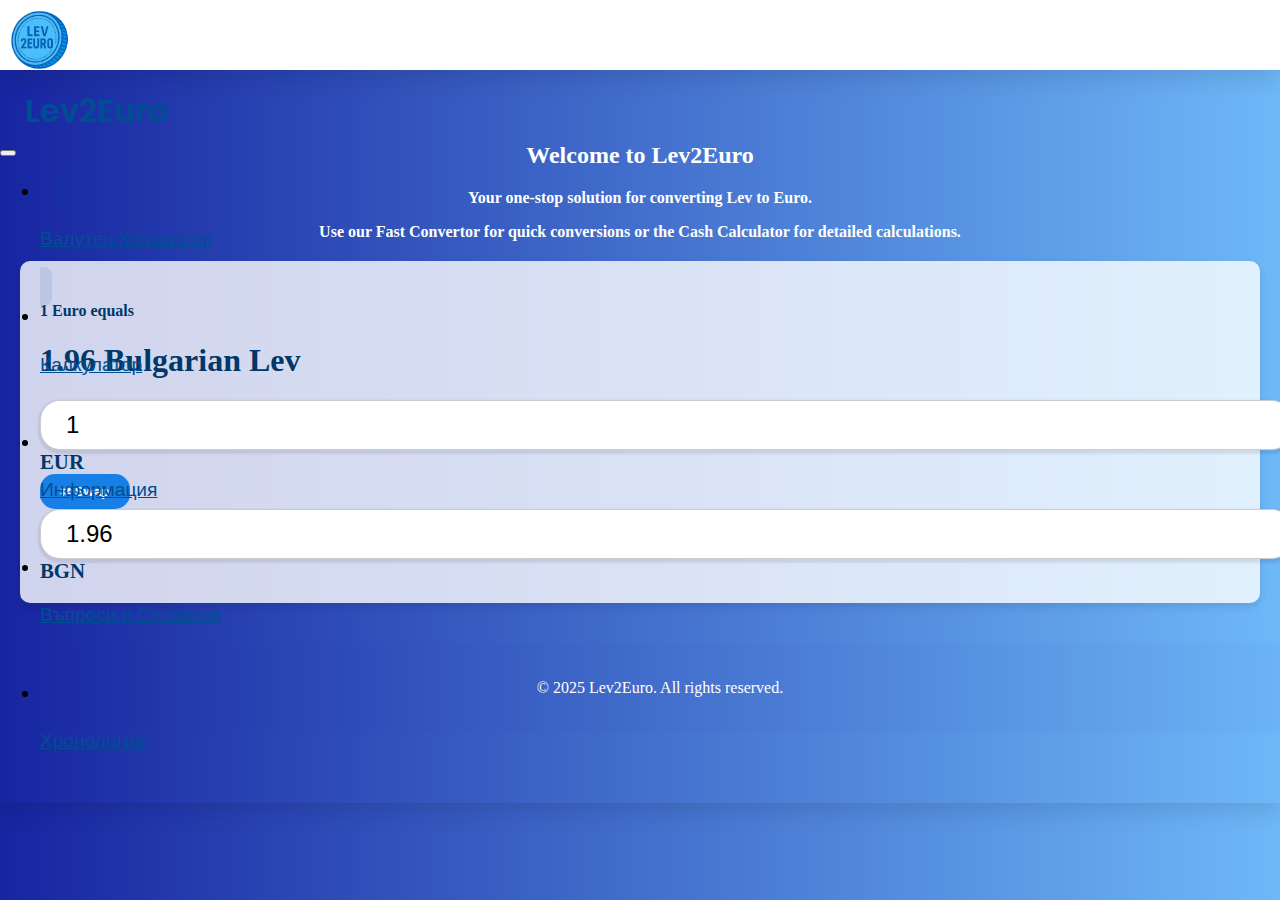
<file: index.html>
<!DOCTYPE html>
<html>
    <head>
        <meta charset="UTF-8" />
        <meta name="viewport" content="width=device-width, initial-scale=1.0" />
        <title>Lev2Euro</title>

        <!-- Link to Bootstrap CSS -->
        <link
            href="https://cdn.jsdelivr.net/npm/bootstrap@5.0.2/dist/css/bootstrap.min.css"
            rel="stylesheet"
            integrity="sha384-EVSTQN3/azprG1Anm3QDgpJLIm9Nao0Yz1ztcQTwFspd3yD65VohhpuuCOmLASjC"
            crossorigin="anonymous">

        <!-- Link to Google Fonts -->
        <link
            href="https://fonts.googleapis.com/css2?family=Poppins:wght@400;600&display=swap"
            rel="stylesheet">

        <!-- Link to custom CSS -->
        <link rel="stylesheet" href="./css/index.css">
    </head>

    <body>
        <header>
            <nav class="navbar navbar-expand-lg navbar-light bg-light">
                <div class="container-fluid">
                    <img src="./img/logo.png" alt="Logo"
                        class="navbar-brand-logo">
                    <h1 class="navbar-brand">Lev2Euro</h1>
                    <button class="navbar-toggler" type="button"
                        data-bs-toggle="collapse" data-bs-target="#navbarNav"
                        aria-controls="navbarNav" aria-expanded="false"
                        aria-label="Toggle navigation">
                        <span class="navbar-toggler-icon"></span>
                    </button>
                    <div class="collapse navbar-collapse" id="navbarNav">
                        <ul class="navbar-nav">
                            <li class="nav-item">
                                <a class="nav-link active"
                                    href="./fastConv/fastConv.html"
                                    target="contentFrame"><p>Валутен
                                        Конвертор</p></a>
                            </li>
                            <li class="nav-item">
                                <a class="nav-link"
                                    href="./cashCalc/cashCalc.html"
                                    target="contentFrame"><p>Калкулатор</p></a>
                            </li>
                            <li class="nav-item">
                                <a class="nav-link" href="./info/info.html"
                                    target="contentFrame"><p>Информация</p></a>
                            </li>
                            <li class="nav-item">
                                <a class="nav-link" href="./Q&A/Q&A.html"
                                    target="contentFrame"><p>Въпроси и Отговори</p></a>
                            </li>
                            <li class="nav-item">
                                <a class="nav-link"
                                    href="./timeline/timeline.html"
                                    target="contentFrame"><p>Хронология</p></a>
                            </li>
                        </ul>
                    </div>
                </div>
            </nav>
        </header>

        <main>
            <iframe id="contentFrame" name="contentFrame"
                src="./fastConv/fastConv.html"></iframe>
        </main>

        <!-- Link to custom JS -->
        <script src="./js/index.js"></script>

        <!-- Link to Bootstrap JS -->
        <script
            src="https://cdn.jsdelivr.net/npm/bootstrap@5.0.2/dist/js/bootstrap.bundle.min.js"
            integrity="sha384-MrcW6ZMFYlzcLA8Nl+NtUVF0sA7MsXsP1UyJoMp4YLEuNSfAP+JcXn/tWtIaxVXM"
            crossorigin="anonymous"></script>

        <script async
            src="https://www.googletagmanager.com/gtag/js?id=G-5EETVGYWLS">
        </script>
        <script>
            window.dataLayer = window.dataLayer || [];
            function gtag() { dataLayer.push(arguments); }
            gtag('js', new Date());
            gtag('config', 'G-5EETVGYWLS');
        </script>
    </body>
</html>
</file>
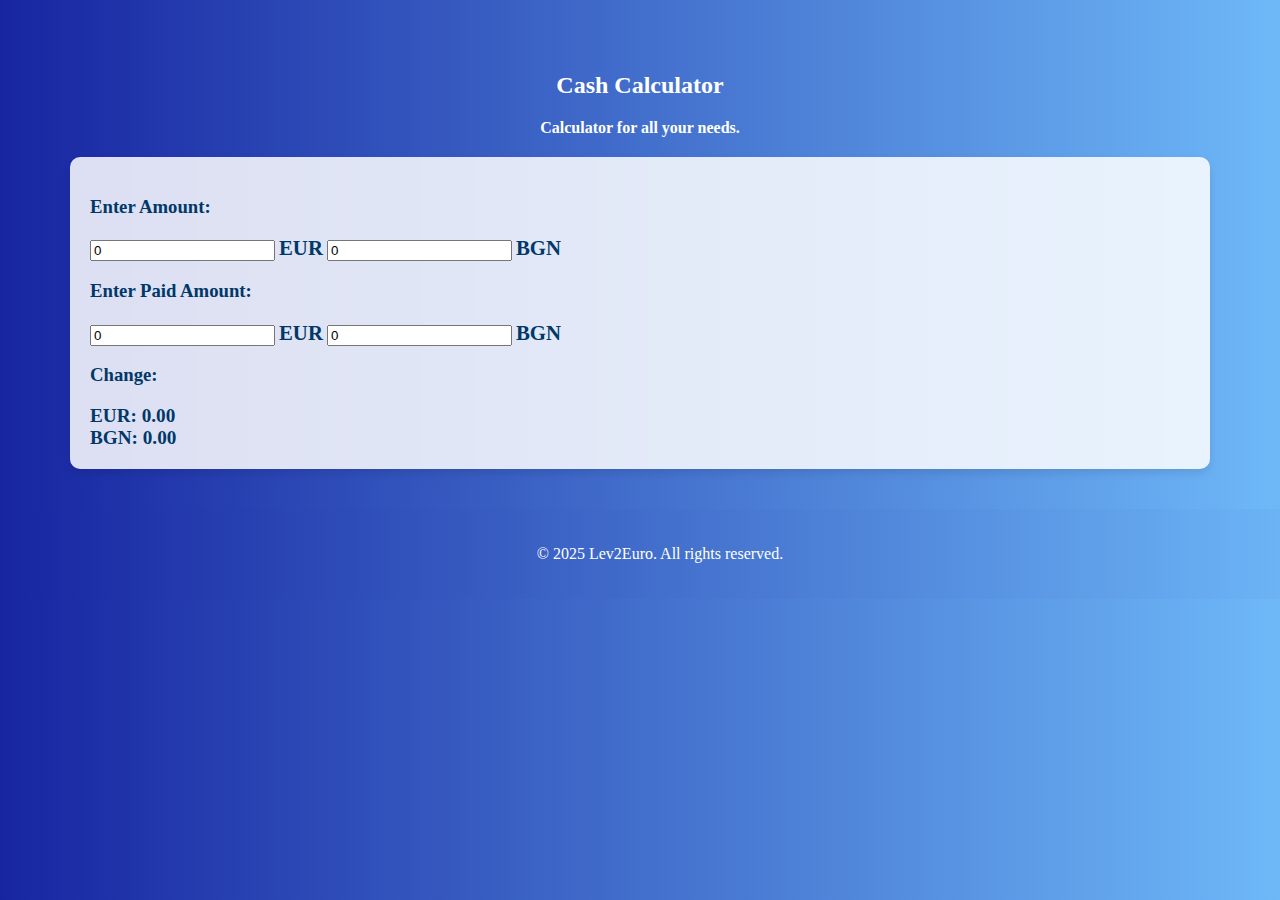
<file: cashCalc/cashCalc.html>
<!DOCTYPE html>
<html>
    <head>
        <meta charset="UTF-8" />
        <meta name="viewport" content="width=device-width, initial-scale=1.0" />
        <title>CashCalculator</title>

        <!-- Link to Bootstrap CSS -->
        <link
            href="https://cdn.jsdelivr.net/npm/bootstrap@5.0.2/dist/css/bootstrap.min.css"
            rel="stylesheet"
            integrity="sha384-EVSTQN3/azprG1Anm3QDgpJLIm9Nao0Yz1ztcQTwFspd3yD65VohhpuuCOmLASjC"
            crossorigin="anonymous">

        <!-- Link to Google Fonts -->
        <link
            href="https://fonts.googleapis.com/css2?family=Poppins:wght@400;600&display=swap"
            rel="stylesheet">

        <!-- Link to custom CSS -->
        <link rel="stylesheet" href="css/cashCalc.css">
    </head>

    <body>
        <main>
            <div class="container">
                <div class="welcome-section">
                    <h2 class="mt-3">Cash Calculator</h1>
                    <p class="lead">Calculator for all your needs.</p>
                </div>

                <div class="calculator-box mt-4">
                    <h3>Enter Amount:</h3>
                    <div class="mb-3 d-flex align-items-center">
                        <input type="number" class="form-control me-2"
                            id="amountDueEUR" id="eurInputId" value="0" step="0.10" min="0"
                            oninput="syncFromEUR('amountDueEUR', 'amountDueBGN'); validateAndCalculate('amountDueEUR')">
                        <span class="currency-label me-3">EUR</span>
                        <input type="number" class="form-control me-2"
                            id="amountDueBGN" id="bgnInputId" value="0" step="0.10" min="0"
                            oninput="syncFromBGN('amountDueBGN', 'amountDueEUR'); validateAndCalculate('amountDueBGN')">
                        <span class="currency-label">BGN</span>
                    </div>

                    <h3 class="h3">Enter Paid Amount:</h3>
                    <div class="mb-3 d-flex align-items-center">
                        <input type="number" class="form-control me-2"
                            id="paidAmountEUR" id="eurInputId" value="0" step="0.10" min="0"
                            oninput="syncFromEUR('paidAmountEUR', 'paidAmountBGN'); validateAndCalculate('paidAmountEUR')">
                        <span class="currency-label me-3">EUR</span>
                        <input type="number" class="form-control me-2"
                            id="paidAmountBGN" id="bgnInputId" value="0" step="0.10" min="0"
                            oninput="syncFromBGN('paidAmountBGN', 'paidAmountEUR'); validateAndCalculate('paidAmountBGN')">
                        <span class="currency-label">BGN</span>
                    </div>

                    <div class="mt-4">
                        <h3>Change:</h3>
                        <p><strong>EUR:</strong> <span
                                id="changeEUR">0.00</span></p>
                        <p><strong>BGN:</strong> <span
                                id="changeBGN">0.00</span></p>
                    </div>
                </div>
            </div>
        </main>

        <footer>
            <p>&copy; 2025 Lev2Euro. All rights reserved.</p>
        </footer>

        <!-- Link to custom JS -->
        <script src="js/cashCalc.js"></script>

        <!-- Link to Bootstrap JS -->
        <script
            src="https://cdn.jsdelivr.net/npm/bootstrap@5.0.2/dist/js/bootstrap.bundle.min.js"
            integrity="sha384-MrcW6ZMFYlzcLA8Nl+NtUVF0sA7MsXsP1UyJoMp4YLEuNSfAP+JcXn/tWtIaxVXM"
            crossorigin="anonymous"></script>

    </body>
</html>
</file>
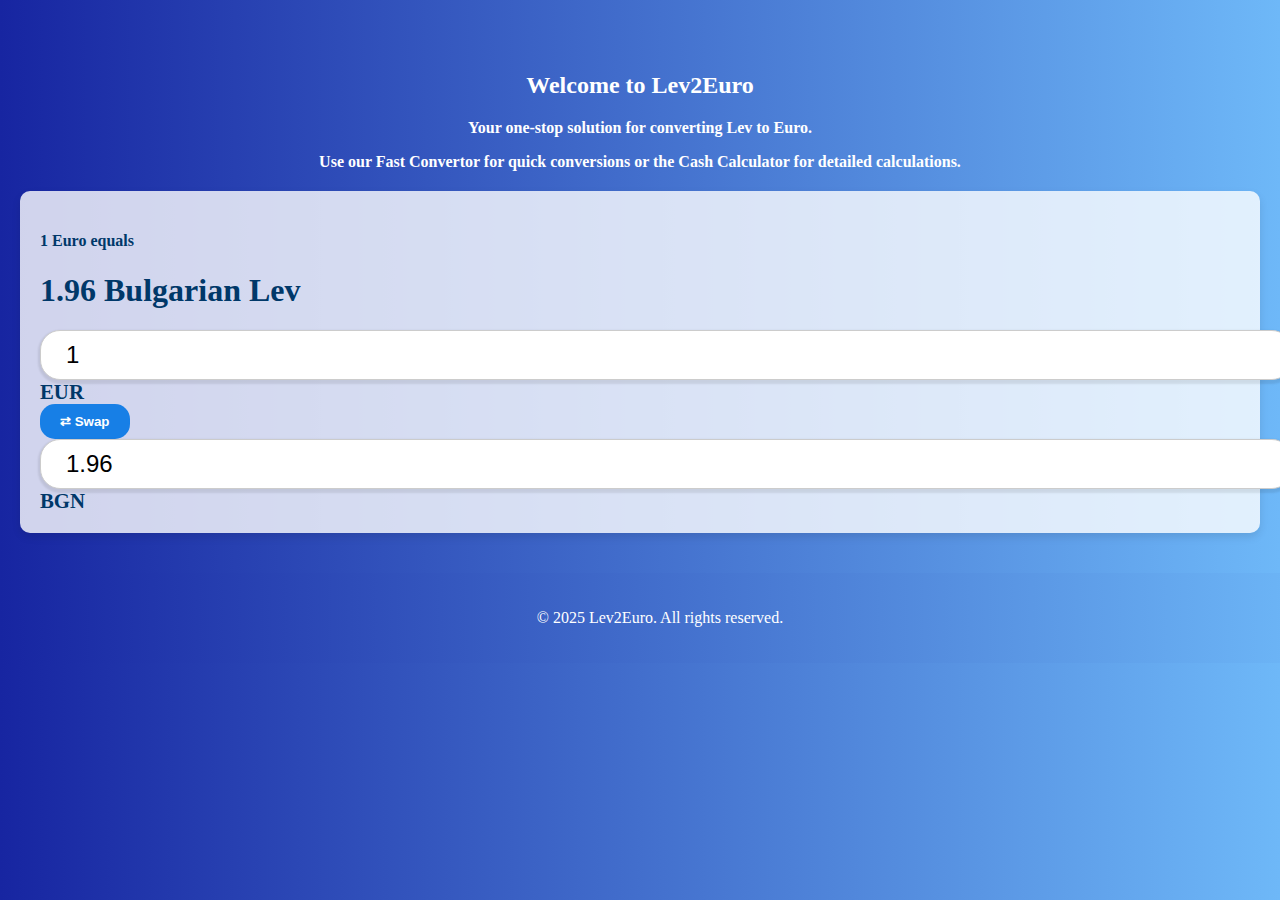
<file: fastConv/fastConv.html>
<!DOCTYPE html>
<html>
    <head>
        <meta charset="UTF-8" />
        <meta name="viewport" content="width=device-width, initial-scale=1.0" />
        <title>FastCurrencyConverter</title>

        <!-- Link to Bootstrap CSS -->
        <link
            href="https://cdn.jsdelivr.net/npm/bootstrap@5.0.2/dist/css/bootstrap.min.css"
            rel="stylesheet"
            integrity="sha384-EVSTQN3/azprG1Anm3QDgpJLIm9Nao0Yz1ztcQTwFspd3yD65VohhpuuCOmLASjC"
            crossorigin="anonymous">

        <!-- Link to Google Fonts -->
        <link
            href="https://fonts.googleapis.com/css2?family=Poppins:wght@400;600&display=swap"
            rel="stylesheet">

        <!-- Link to custom CSS -->
        <link rel="stylesheet" href="css/fastConv.css">
    </head>

    <body>
        <main>
            <div class="container"> <!-- background -->

                <!-- Welcome Section -->
                <div class="welcome-section">
                    <h2 class="mt-3">Welcome to Lev2Euro</h2>
                    <p class="lead">Your
                        one-stop solution for converting Lev to Euro.</p>
                    <p>Use our Fast Convertor for quick conversions or the Cash
                        Calculator
                        for detailed calculations.</p>
                </div>
                <!-- Welcome Section -->

                <!-- Converter Box -->
                <div class="converter-box">
                    <h4>1 Euro equals</h4>
                    <h1>1.96 Bulgarian Lev</h1>

                    <div class="mb-3 d-flex align-items-center">
                        <input type="number" class="form-control me-2"
                            id="inputAmount" value="1" step="0.01" min="0" max="9999999999.99"
                            oninput="convertFromInput('input')">
                        <span id="fromCurrencyDisplay"
                            class="currency-label">EUR</span>
                    </div>

                    <div class="text-center mb-2">
                        <button class="btn btn-outline-primary"
                            onclick="swapCurrencies()">⇄ Swap</button>
                    </div>

                    <div class="mb-2 d-flex align-items-center">
                        <input type="number" class="form-control me-2"
                            id="resultAmount" step="0.10" min="0"
                            oninput="convertFromInput('result')">
                        <span id="toCurrencyDisplay"
                            class="currency-label">BGN</span>
                    </div>
                </div>
                <!-- Converter Box -->
            </div>
        </main>

        <footer>
            <p>&copy; 2025 Lev2Euro. All rights reserved.</p>
        </footer>

        <!-- Link to custom JS -->
        <script src="js/fastConv.js"></script>

        <!-- Link to Bootstrap JS -->
        <script
            src="https://cdn.jsdelivr.net/npm/bootstrap@5.0.2/dist/js/bootstrap.bundle.min.js"
            integrity="sha384-MrcW6ZMFYlzcLA8Nl+NtUVF0sA7MsXsP1UyJoMp4YLEuNSfAP+JcXn/tWtIaxVXM"
            crossorigin="anonymous"></script>
    </body>
</html>
</file>
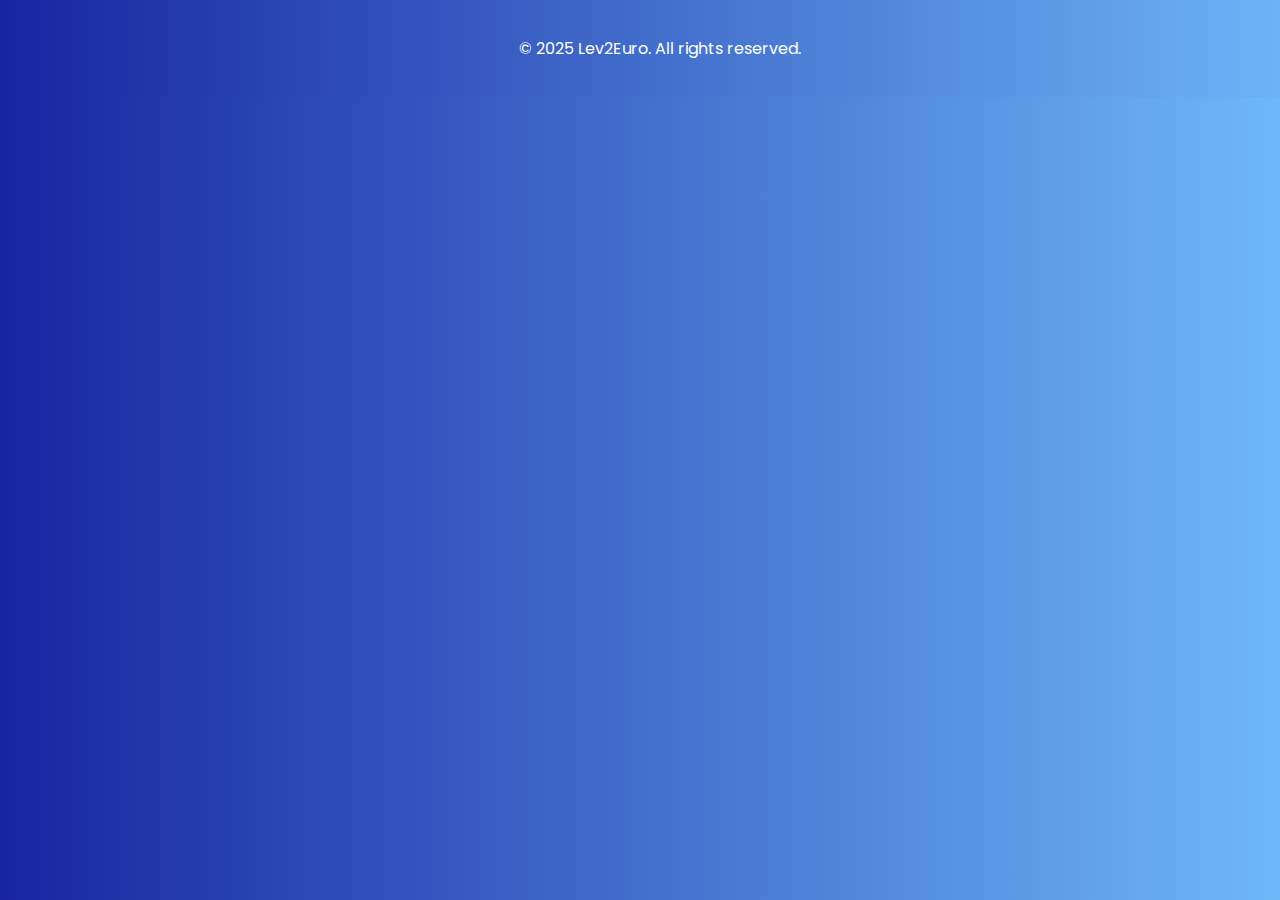
<file: Q&A/Q&A.html>
<!DOCTYPE html>
<html lang="bg">
    <head>
        <meta charset="UTF-8" />
        <meta name="viewport" content="width=device-width, initial-scale=1.0" />
        <title>CashCalculator</title>

        <!-- Link to Bootstrap CSS -->
        <link
            href="https://cdn.jsdelivr.net/npm/bootstrap@5.0.2/dist/css/bootstrap.min.css"
            rel="stylesheet"
            integrity="sha384-EVSTQN3/azprG1Anm3QDgpJLIm9Nao0Yz1ztcQTwFspd3yD65VohhpuuCOmLASjC"
            crossorigin="anonymous">

        <!-- Link to Google Fonts -->
        <link
            href="https://fonts.googleapis.com/css2?family=Poppins:wght@400;600&display=swap"
            rel="stylesheet">

        <!-- Link to custom CSS -->
        <link rel="stylesheet" href="css/Q&A.css">
    </head>
    <body>
        <main>
            
        </main>
        
        <footer>
            <p>&copy; 2025 Lev2Euro. All rights reserved.</p>
        </footer>

        <!-- Link to custom JS -->
        <script src="js/Q&A.js"></script>

        <!-- Link to Bootstrap JS -->
        <script
            src="https://cdn.jsdelivr.net/npm/bootstrap@5.0.2/dist/js/bootstrap.bundle.min.js"
            integrity="sha384-MrcW6ZMFYlzcLA8Nl+NtUVF0sA7MsXsP1UyJoMp4YLEuNSfAP+JcXn/tWtIaxVXM"
            crossorigin="anonymous"></script>

    </body>

</html>
</file>
<file: css/index.css>
/* BASIC SETTINGS FOR THE ENTIRE PAGE */
html, body {
  margin: 0;
  padding: 0;
  height: 100%;
  font-family: 'Poppins', sans-serif;
  display: flex;
  flex-direction: column;
}

/* HEADER */
header {
  height: 70px;
  width: 100%;
  background-color: #fff;
  box-shadow: 0 10px 20px rgba(0, 0, 0, 0.1);
  z-index: 10;
  position: sticky;
  top: 0;
}

/* MAIN */
main {
  flex: 1;
  overflow: hidden;
}

iframe#contentFrame {
  width: 100%;
  height: 100%;
  border: none;
  display: block;
}

/* BASIC SETTINGS FOR THE ENTIRE PAGE */



/* NAVIGATION BAR */
.navbar {
  height: auto;
  box-shadow: 0 10px 20px rgba(0, 0, 0, 0.1);
}

.navbar-brand-logo {
  width: 80px;
  height: 80px;
}

.navbar-brand {
  position: relative;
  color: #004e92 !important;
  font-weight: 600;
  font-size: 2rem;
  text-decoration: none;
  cursor: default;
  margin: 0 25px 0 25px;
  transition: transform 0.2s ease-in-out, color 0.2s ease-in-out;
}

.navbar-brand:hover {
  color: #3399ff !important;
  transform: scale(1.25);
}

.navbar-nav .nav-link {
  font-size: 1.2rem;
  font-weight: 500;
  margin: 0 15px;
  color: #004e92 !important;
  transition: transform 0.2s ease-in-out, color 0.2s ease-in-out;
}

.navbar-nav .nav-link:hover {
  color: #3399ff !important;
  transform: scale(1.25);
}

.navbar-nav .nav-link.active {
  background-color: rgba(0, 78, 146, 0.1);
  /* лек син фон */
  border-radius: 8px;
  padding: 6px 12px;
  color: #004e92 !important;
}

/* NAVIGATION BAR */

/* FOOTER
footer {
  width: 100%;
  background: linear-gradient(to left, #6eb8f8, #1725a1);
  color: #fff;
  text-align: center;
  padding: 20px;
} */
</file>
<file: cashCalc/css/cashCalc.css>
body {
    color: #333;
    margin: 0;
    padding: 0;
    background: linear-gradient(to left, #6eb8f8, #1725a1);
}

.container {
    max-width: 1550px;
    margin: 0 auto;
    padding: 20px;
}

.welcome-section {
    color: white;
    padding: 2rem 0 0 0;
    text-align: center;
}

.welcome-section h2 {
    font-weight: bolder;
}

.welcome-section p {
    font-weight: bold;
}

.calculator-box {
    background-color: rgba(255, 255, 255, 0.85);
    padding: 20px;
    border-radius: 10px;
    box-shadow: 0 4px 8px rgba(0, 0, 0, 0.1);
    margin: 20px 50px;
}

.calculator-box h3, .calculator-box h4 {
    font-weight: bold;
    color: #003869;
}

.currency-label {
    font-size: 1.3rem;
    font-weight: bold;
    color: #003869;
}

.calculator-box p {
    font-weight: bold;
    color: #003869;
    font-size: 1.2rem;
    margin: 0;
}

.denomination-list {
    list-style: none;
    padding: 0;
    margin: 0;
}

.denomination-list li {
    display: flex;
    align-items: center;
    font-weight: bold;
    color: #003869;
    align-items: center;
    margin-bottom: 10px;
    gap: 10px;
}

.denomination-list img.denomination-icon {
    width: auto;
    height: 50px;
    margin-left: 10px;
    border-radius: 4px;
    object-fit: contain;
}

footer {
    width: 100%;
    background: linear-gradient(to left, #6eb8f8, #1725a1);
    color: #fff;
    text-align: center;
    padding: 20px;
    position: relative;
    bottom: 0;
}

@media (max-width: 768px) {
    .calculator-box {
        margin: 0;
    }
}
</file>
<file: fastConv/css/fastConv.css>
/* BASIC SETTINGS FOR THE ENTIRE PAGE */
body {
    color: #333;
    margin: 0;
    padding: 0;
    background: linear-gradient(to left, #6eb8f8, #1725a1);
}
/* BASIC SETTINGS FOR THE ENTIRE PAGE */



.container {
    max-width: 1550px;
    margin: 0 auto;
    padding: 20px; 

}

/*WELCOME SECTION */
.welcome-section {
    color: white;
    padding: 2rem 0 0 0;
    text-align: center;
}

.welcome-section h2 {
    font-weight: bolder;
}

.welcome-section p {
    font-weight: bold;
}

/*WELCOME SECTION */



/* CONVERTER SECTION */
.converter-box {
    background-color: rgba(255, 255, 255, 0.8);
    padding: 20px;
    border-radius: 10px;
    box-shadow: 0 4px 8px rgba(0, 0, 0, 0.1);
    margin: 20px auto;
}

.converter-box h4 {
    font-weight: bold;
    color: #003869;
}

.converter-box h1 {
    font-weight: bolder;
    color: #003869;
}

.converter-box .currency-label {
    font-size: 1.3rem;
    font-weight: bold;
    color: #003869;
}

input {
    padding: 15px;
    border-radius: 12px;
    border: 2px solid transparent;
    box-shadow: 0px 2px 2px 2px rgba(0, 0, 0, 0.088);
    transition: border .5s ease-in-out;
}

input:focus {
    border-color: #177fe6;
}

.converter-box input[type="number"] {
    width: 100%;
    padding: 10px 25px;
    border: 1px solid #ccc;
    border-radius: 20px;
    font-size: 1.5rem;
    margin-right: 10px;
}

.converter-box .btn {
    background-color: #177fe6;
    color: white;
    border: none;
    padding: 10px 20px;
    border-radius: 15px;
    cursor: pointer;    
    font-weight: bold;

}

.converter-box .btn:hover {
    background-color: rgba(255, 255, 255, 0.8);
    box-shadow: inset 0 0 0 1px #177fe6;
    color: #177fe6;
    font-weight: bold;
}
/* CONVERTER SECTION */

/* FOOTER */
footer {
  width: 100%;
  background: linear-gradient(to left, #6eb8f8, #1725a1);
  color: #fff;
  text-align: center;
  padding: 20px;
  position: relative;
  bottom: 0;
}
/* FOOTER */

@media (max-width: 768px) {
  .converter-box {
    margin: 0;
  }
}
</file>
<file: Q&A/css/Q&A.css>
/* Синият фон за цялата Q&A секция */
body {
    font-family: 'Poppins', sans-serif;
    color: #333;
    margin: 0;
    padding: 0;
    background: linear-gradient(to left, #6eb8f8, #1725a1);
}

.qa {
    padding: 2rem 1rem;
    display: flex;
    justify-content: center;
}

/* Бялото правоъгълно поле за текста */
.qa-box {
    background-color: rgba(255, 255, 255, 0.8);
    padding: 20px;
    border-radius: 10px;
    box-shadow: 0 4px 12px rgba(0, 0, 0, 0.8);
    margin: 20px 50px 20px 50px;
    max-width: 1000px;
    width: 100%;
    line-height: 1.5;
    font-size: 22px;
    line-height: 1.9;
}

.qa-box h2 {
    text-align: center;
    font-size: 40px;
    margin-bottom: 20px;
    color: #1725a1;
    font-weight: bolder;
}

summary {
    cursor: pointer;
    color: #1725a1;
    margin-bottom: 10px;
}

.animated-details .content {
    overflow: hidden;
    max-height: 0;
    transition: max-height 0.5s ease;
}

.animated-details[open] .content {
    max-height: 500px;
    /* adjust depending on your content */
}

.highlight {
    background-color: #fee8d6;
    color: #856404;
    padding: 0.15em 0.4em;
    border-radius: 1rem;
    font-weight: 600;
}


/* FOOTER */
footer {
    width: 100%;
    background: linear-gradient(to left, #6eb8f8, #1725a1);
    color: #fff;
    text-align: center;
    padding: 20px;
    position: relative;
    bottom: 0;
}

/* FOOTER */
</file>
